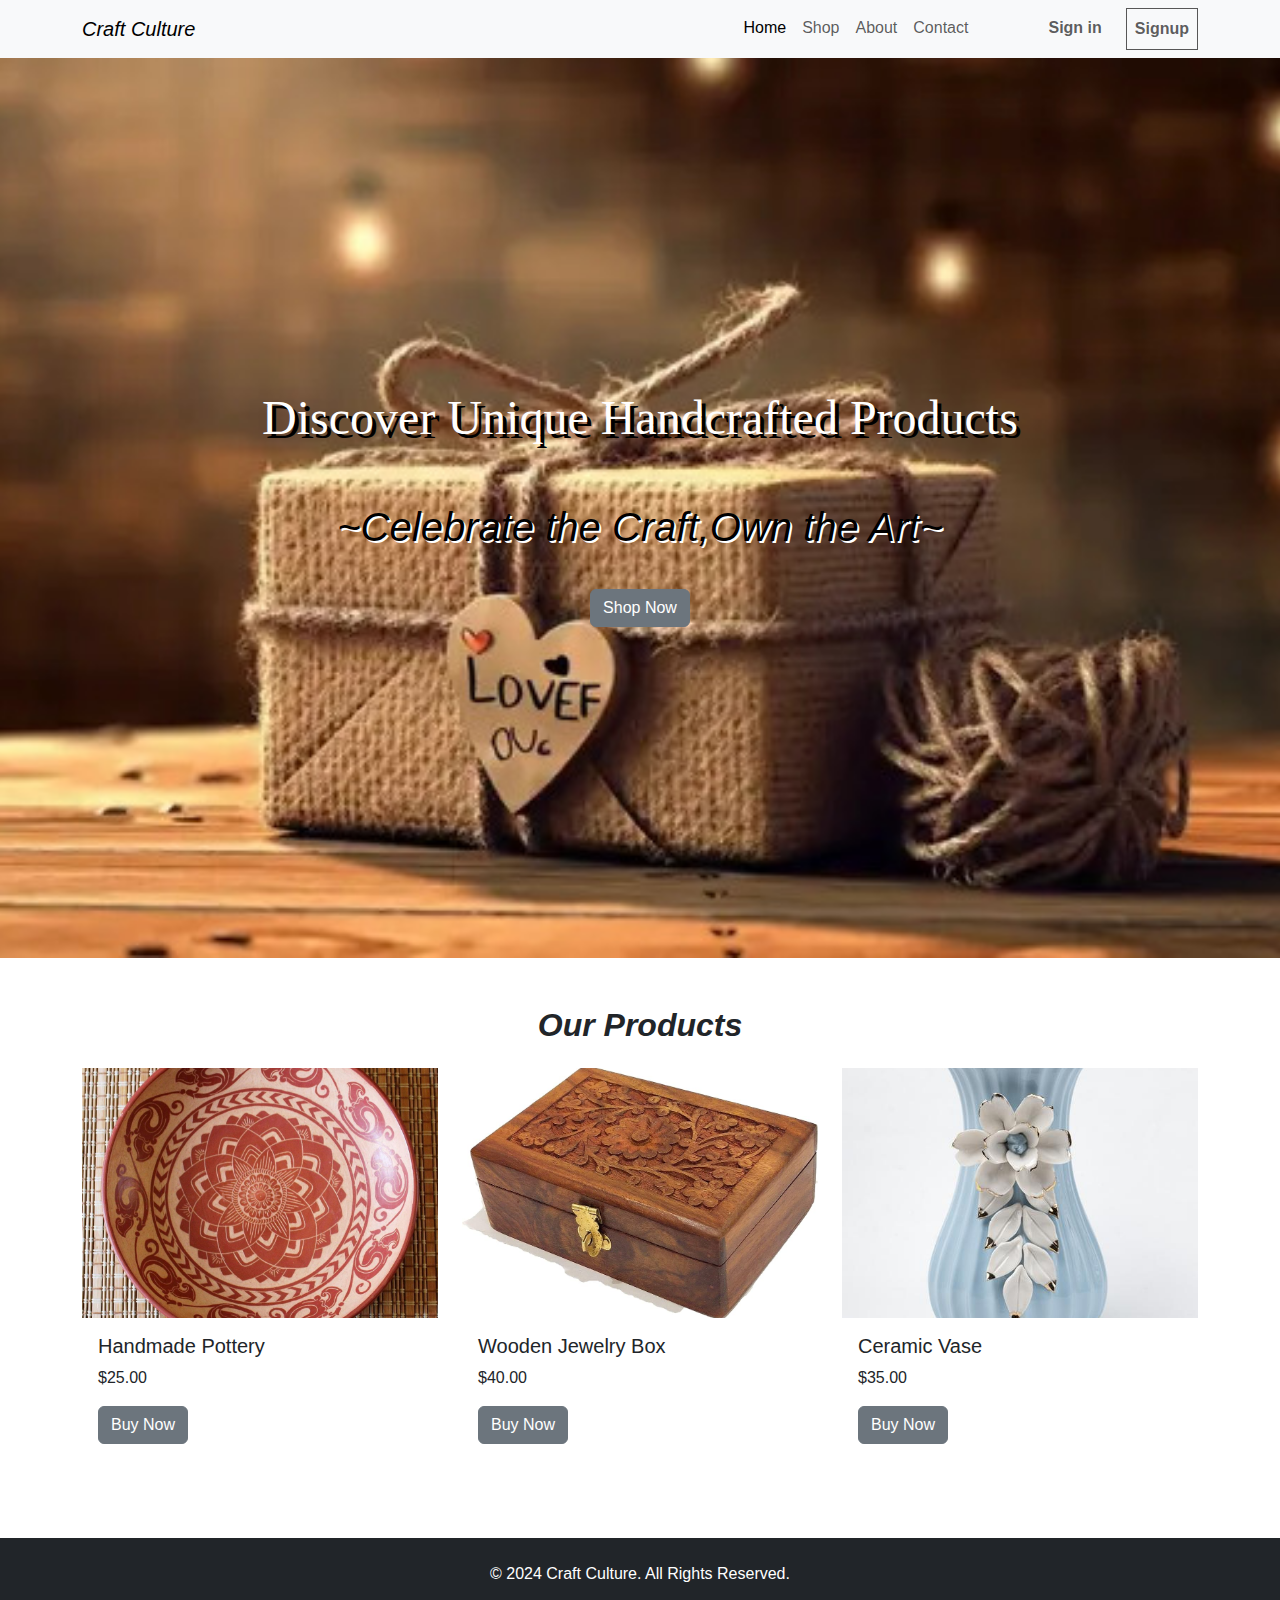
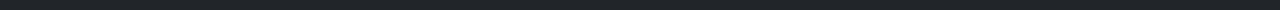
<file: html/index.html>
<!DOCTYPE html>
<html lang="en">
  <head>
    <meta charset="UTF-8" />
    <meta name="viewport" content="width=device-width, initial-scale=1.0" />
    <title>Handcraft Shop</title>
    <link
      href="../bootstrap-5.3.3-dist/css/bootstrap.min.css"
      rel="stylesheet"
    />
    <link rel="stylesheet" href="../css/style.css" />
  </head>
  <body>
    <!-- Navbar -->
    <nav class="navbar navbar-expand-lg navbar-light bg-light">
      <div class="container">
        <a class="navbar-brand" href="../#"><i>Craft Culture</i></a>
        <button
          class="navbar-toggler"
          type="button"
          data-bs-toggle="collapse"
          data-bs-target="#navbarNav"
          aria-controls="navbarNav"
          aria-expanded="false"
          aria-label="Toggle navigation"
        >
          <span class="navbar-toggler-icon"></span>
        </button>
        <div class="collapse navbar-collapse" id="navbarNav">
          <ul class="navbar-nav ms-auto">
            <li class="nav-item">
              <a class="nav-link active" aria-current="page" href="index.html"
                >Home</a
              >
            </li>
            <li class="nav-item">
              <a class="nav-link" href="shop.html">Shop</a>
            </li>
            <li class="nav-item">
              <a class="nav-link" href="#">About</a>
            </li>
            <li class="nav-item">
              <a class="nav-link" href="contact.html">Contact</a>
            </li>

            <li class="nav-item">
              <a
                class="nav-link"
                href="signin.html"
                style="margin-left: 4em; font-weight: bold"
                >Sign in</a
              >
            </li>
            <li class="nav-item">
              <a
                class="nav-link"
                href="signup.html"
                style="
                  border: 1px solid;
                  width: auto;
                  font-weight: bold;
                  margin-left: 1em;
                "
                >Signup</a
              >
            </li>
          </ul>
        </div>
      </div>
    </nav>

    <!-- Hero Section -->
    <section
      class="hero text-center text-white d-flex justify-content-center align-items-center"
    >
      <div class="container">
        <h1 class="GFG">Discover Unique Handcrafted Products</h1>
        <p>~Celebrate the Craft,Own the Art~</p>
        <a href="shop.html" class="btn btn-secondary mt-3">Shop Now</a>
      </div>
    </section>

    <!-- Products Section -->
    <section id="products" class="py-5">
      <div class="container">
        <h2 class="text-center mb-4">
          <b><i>Our Products</i></b>
        </h2>
        <div class="row g-4">
          <div class="col-md-4">
            <div class="card">
              <img src="../images/pot.jpg" />
              <div class="card-body">
                <h5 class="card-title">Handmade Pottery</h5>
                <p class="card-text">$25.00</p>
                <a href="shop.html" class="btn btn-secondary">Buy Now</a>
              </div>
            </div>
          </div>
          <div class="col-md-4">
            <div class="card">
              <img src="../images/box.jpg" />
              <div class="card-body">
                <h5 class="card-title">Wooden Jewelry Box</h5>
                <p class="card-text">$40.00</p>
                <a href="shop.html" class="btn btn-secondary">Buy Now</a>
              </div>
            </div>
          </div>
          <div class="col-md-4">
            <div class="card">
              <img src="../images/vase.jpg" />
              <div class="card-body">
                <h5 class="card-title">Ceramic Vase</h5>
                <p class="card-text">$35.00</p>
                <a href="shop.html" class="btn btn-secondary">Buy Now</a>
              </div>
            </div>
          </div>
        </div>
      </div>
    </section>

    <!-- Footer -->
    <footer class="bg-dark text-white py-4">
      <div class="container text-center">
        <p>&copy; 2024 Craft Culture. All Rights Reserved.</p>
      </div>
    </footer>

    <script src="../bootstrap-5.3.3-dist/js/bootstrap.bundle.min.js"></script>
  </body>
</html>
</file>
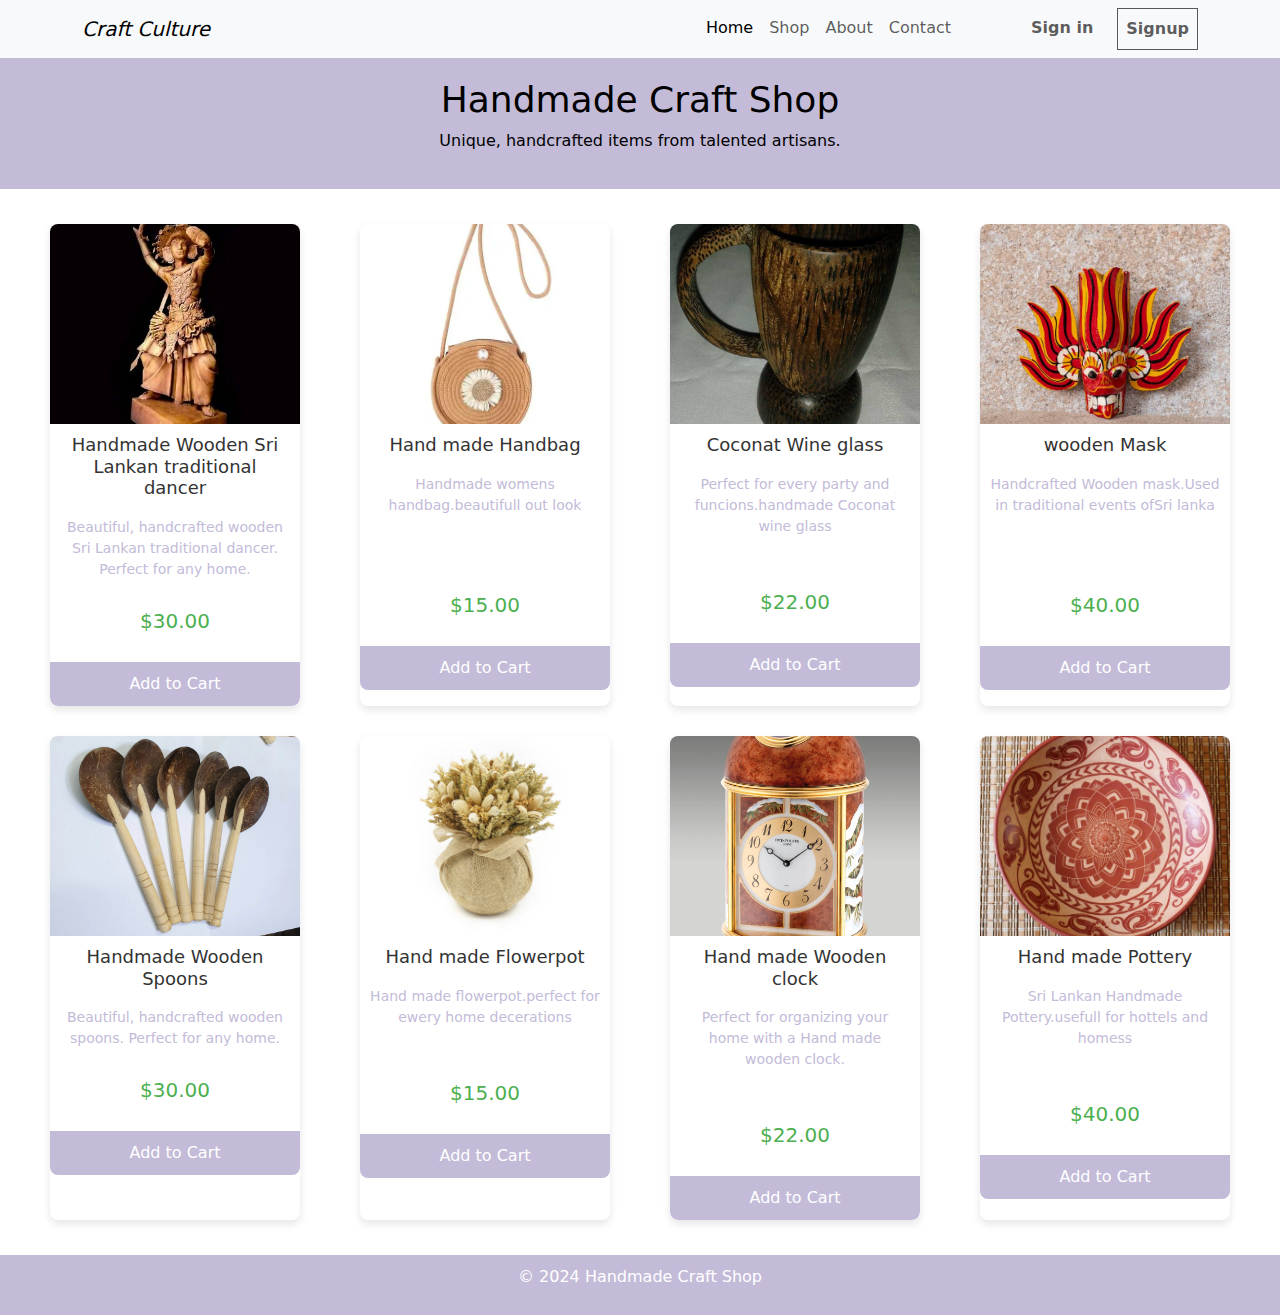
<file: html/shop.html>
<!DOCTYPE html>
<html lang="en">
  <head>
    <meta charset="UTF-8" />
    <meta name="viewport" content="width=device-width, initial-scale=1.0" />
    <title>Simple Shop - Handmade Crafts</title>
    <link rel="stylesheet" href="../css/shop.css" />
    <link
      href="../bootstrap-5.3.3-dist/css/bootstrap.min.css"
      rel="stylesheet"
    />
  </head>
  <body>
    <!-- Navbar -->
    <nav class="navbar navbar-expand-lg navbar-light bg-light">
      <div class="container">
        <a class="navbar-brand" href="#"><i>Craft Culture</i></a>
        <button
          class="navbar-toggler"
          type="button"
          data-bs-toggle="collapse"
          data-bs-target="#navbarNav"
          aria-controls="navbarNav"
          aria-expanded="false"
          aria-label="Toggle navigation"
        >
          <span class="navbar-toggler-icon"></span>
        </button>
        <div class="collapse navbar-collapse" id="navbarNav">
          <ul class="navbar-nav ms-auto">
            <li class="nav-item">
              <a class="nav-link active" aria-current="page" href="index.html"
                >Home</a
              >
            </li>
            <li class="nav-item">
              <a class="nav-link" href="shop.html">Shop</a>
            </li>
            <li class="nav-item">
              <a class="nav-link" href="#">About</a>
            </li>
            <li class="nav-item">
              <a class="nav-link" href="contact.html">Contact</a>
            </li>

            <li class="nav-item">
              <a
                class="nav-link"
                href="signin.html"
                style="margin-left: 4em; font-weight: bold"
                >Sign in</a
              >
            </li>
            <li class="nav-item">
              <a
                class="nav-link"
                href="signup.html"
                style="
                  border: 1px solid;
                  width: auto;
                  font-weight: bold;
                  margin-left: 1em;
                "
                >Signup</a
              >
            </li>
          </ul>
        </div>
      </div>
    </nav>
    <!-- Header Section -->
    <header>
      <h1>Handmade Craft Shop</h1>
      <p>Unique, handcrafted items from talented artisans.</p>
    </header>

    <!-- Shop Page Container -->
    <div class="shop-container">
      <!-- Product Card 1 -->
      <div class="product-card">
        <img
          src="../images/dancer.jpg"
          alt="Handmade Wooden Sri Lankan dancer"
        />
        <h3>Handmade Wooden Sri Lankan traditional dancer</h3>
        <p>
          Beautiful, handcrafted wooden Sri Lankan traditional dancer. Perfect
          for any home.
        </p>
        <p class="price">$30.00</p>
        <button>Add to Cart</button>
      </div>

      <!-- Product Card 2 -->
      <div class="product-card">
        <img src="../images/handbag.jpg" alt="Hand made hand bag " />
        <h3>Hand made Handbag</h3>
        <p>Handmade womens handbag.beautifull out look</p>
        <br />
        <br />
        <p class="price">$15.00</p>
        <button>Add to Cart</button>
      </div>

      <!-- Product Card 3 -->
      <div class="product-card">
        <img src="../images/wineglass.jpg" alt="Coconat wineglass" />
        <h3>Coconat Wine glass</h3>
        <p>Perfect for every party and funcions.handmade Coconat wine glass</p>
        <br />
        <p class="price">$22.00</p>
        <button>Add to Cart</button>
      </div>

      <!-- Product Card 4 -->
      <div class="product-card">
        <img src="../images/mask.jpg" alt="Wooden Mask" />
        <h3>wooden Mask</h3>
        <p>Handcrafted Wooden mask.Used in traditional events ofSri lanka</p>
        <br />
        <br />
        <p class="price">$40.00</p>
        <button>Add to Cart</button>
      </div>

      <div class="product-card">
        <img src="../images/spoons.jpg" alt="Handmade Wooden Spoons" />
        <h3>Handmade Wooden Spoons</h3>
        <p>Beautiful, handcrafted wooden spoons. Perfect for any home.</p>
        <p class="price">$30.00</p>
        <button>Add to Cart</button>
      </div>

      <!-- Product Card 2 -->
      <div class="product-card">
        <img src="../images/flowerpot.jpg" alt="Hand made flowerpot" />
        <h3>Hand made Flowerpot</h3>
        <p>Hand made flowerpot.perfect for ewery home decerations</p>
        <br />
        <p class="price">$15.00</p>
        <button>Add to Cart</button>
      </div>

      <!-- Product Card 3 -->
      <div class="product-card">
        <img src="../images/clock.jpg" alt="Hand made Cloack" />
        <h3>Hand made Wooden clock</h3>
        <p>Perfect for organizing your home with a Hand made wooden clock.</p>
        <br />
        <p class="price">$22.00</p>
        <button>Add to Cart</button>
      </div>

      <!-- Product Card 4 -->
      <div class="product-card">
        <img src="../images/pot.jpg" alt="srilankan handmade Pottery" />
        <h3>Hand made Pottery</h3>
        <p>Sri Lankan Handmade Pottery.usefull for hottels and homess</p>
        <br />
        <p class="price">$40.00</p>
        <button>Add to Cart</button>
      </div>
    </div>
    <!-- End of Shop Container -->

    <!-- Footer Section -->
    <footer>
      <p>&copy; 2024 Handmade Craft Shop</p>
    </footer>
    <script src="../bootstrap-5.3.3-dist/js/bootstrap.bundle.min.js"></script>
  </body>
</html>
</file>
<file: css/style.css>
body {
    font-family: Arial, sans-serif;
  }
  
  .hero {
    background: url("../images/background.jpg") no-repeat center center/cover;
    
    height: 100vh;
    position: relative;
  }
  
  .hero h1 {
    font-size: 3rem;
    color: whites;
    font-family: cursive;
    border-color: black;
    margin-bottom: 50px;
    text-shadow: 4px 4px black;
  }
  
  .hero p {
    font-size: 2.5rem;
    color: black;
    font-style: italic;
    text-shadow: 2px 2px white;
  }
  
  .hero .btn-primary {
    font-size: 1.2rem;
    padding: 10px 30px;
  }
  
  #products .card {
    border: none;
  }
  
  #products .card img {
    height: 250px;
    object-fit: cover;
  }
  
  footer {
    margin-top: 30px;
  }
  
  footer p {
    margin: 0;
  }
</file>
<file: css/shop.css>
* {
    margin: 0;
    padding: 0;
    box-sizing: border-box;
  }
  
  body {
    font-family: "Arial", sans-serif;
    background-color: hsla(103, 32%, 80%, 0.753);
    color: #333;
  }
  
  /* Header Section */
  header {
    background-color: #C3BBD8;
    color: black;
    text-align: center;
    padding: 20px;
  }
  
  header h1 {
    font-size: 36px;
  }
  
  /* Main Shop Container */
  .shop-container {
    display: flex;
    flex-wrap: wrap;
    justify-content: space-around;
    padding: 20px;
  }
  
  /* Product Card Styling */
  .product-card {
    background-color: white;
    width: 250px;
    margin: 15px;
    border-radius: 8px;
    box-shadow: 0 4px 8px rgba(0, 0, 0, 0.1);
    overflow: hidden;
    text-align: center;
    transition: transform 0.3s ease;
  }
  
  .product-card img {
    width: 100%;
    height: 200px;
    object-fit: cover;
  }
  
  .product-card h3 {
    padding: 10px;
    font-size: 18px;
    color: #333;
  }
  
  .product-card p {
    padding: 0 10px;
    color: #C3BBD8;
    font-size: 14px;
  }
  
  .product-card .price {
    font-size: 20px;
    color: #4caf50;
    padding: 10px;
  }
  
  .product-card button {
    background-color: #C3BBD8;
    color: white;
    border: none;
    padding: 10px;
    font-size: 16px;
    width: 100%;
    cursor: pointer;
    border-bottom-left-radius: 8px;
    border-bottom-right-radius: 8px;
  }
  
  .product-card button:hover {
    background-color: rgb(226, 202, 63);
  }
  
  /* Hover Effect */
  .product-card:hover {
    transform: translateY(-10px);
  }
  
  /* Footer Section */
  footer {
    text-align: center;
    padding: 10px;
    background-color: #C3BBD8;
    color: white;
  }
</file>
